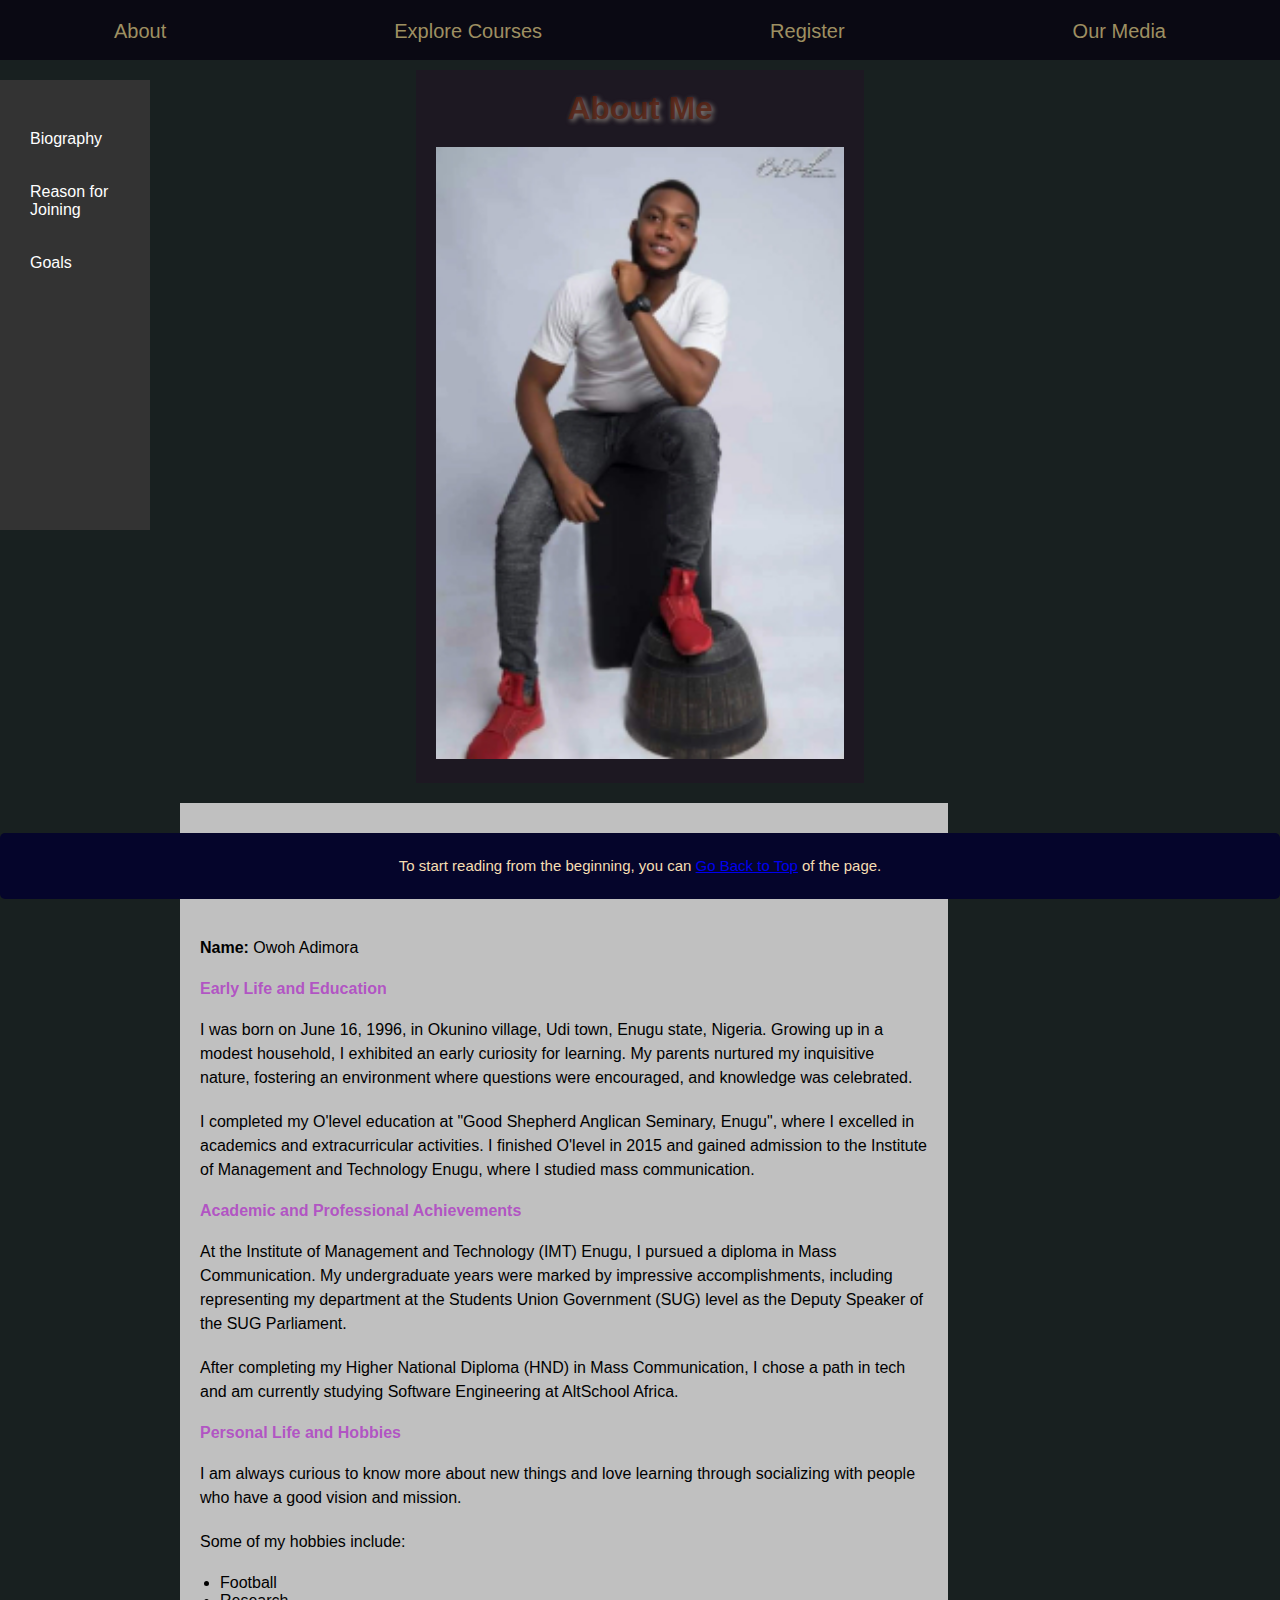
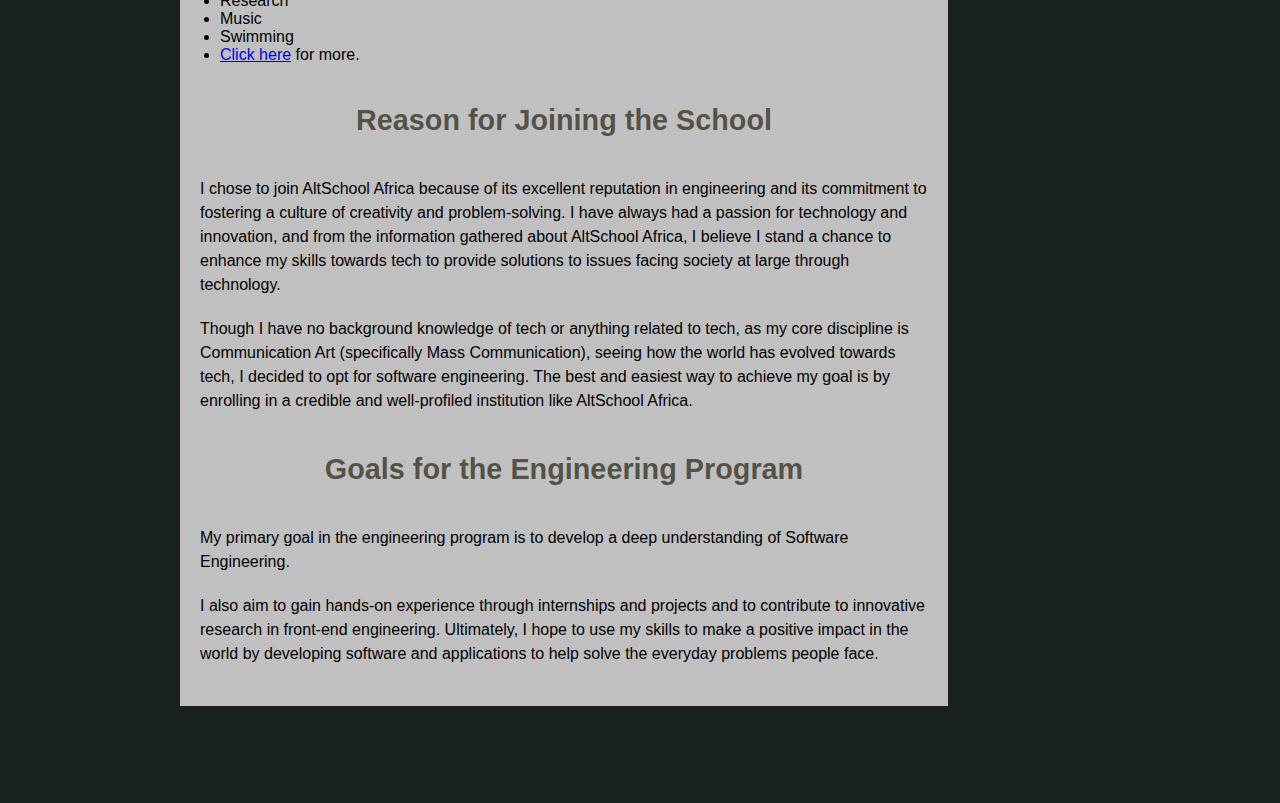
<file: index.html>
<!DOCTYPE html>
<html lang="en">
<head>
    <meta charset="UTF-8">
    <meta name="viewport" content="width=device-width, initial-scale=1.0">
    <title>About Me</title>
    <link rel="stylesheet" type="text/css" href="index-style.css">
</head>
<body>
    <nav>
        <ul>
            <a href="index.html" target="_blank"><li>About</li></a>
            <a href="table.html" target="_blank"><li>Explore Courses</li></a>
            <a href="form.html" target="_blank"><li>Register</li></a>
            <a href="#"><li>Our Media</li></a>
        </ul>
    </nav>

    <div id="menu">

        <ul>
            <li><a href="#biography">Biography</a></li>
            <li><a href="#reason">Reason for Joining</a></li>
            <li><a href="#goals">Goals</a></li>
        </ul>
    </div>

    <div class="container">
        <div class="cont1">
            <h1>About Me</h1>
            <img src="ALT_SCHOOL-ASSIGNMENT/Picture/file.jpg" alt="A picture of Adimora a few years back">
        </div>

        <main id="main-content">
            <section id="biography">
                <h2>Biography</h2>
                <p><b>Name:</b> Owoh Adimora</p>
            </section>

            <article>
                <header>
                    <h4>Early Life and Education</h4>
                </header>
                <p>
                    I was born on June 16, 1996, in Okunino village, Udi town, Enugu state, Nigeria. Growing up in a modest household, I exhibited an early curiosity for learning. My parents nurtured my inquisitive nature, fostering an environment where questions were encouraged, and knowledge was celebrated.
                </p>
                <p>
                    I completed my O'level education at "Good Shepherd Anglican Seminary, Enugu", where I excelled in academics and extracurricular activities. I finished O'level in 2015 and gained admission to the Institute of Management and Technology Enugu, where I studied mass communication.
                </p>
            </article>

            <article>
                <header>
                    <h4>Academic and Professional Achievements</h4>
                </header>
                <p>
                    At the Institute of Management and Technology (IMT) Enugu, I pursued a diploma in Mass Communication. My undergraduate years were marked by impressive accomplishments, including representing my department at the Students Union Government (SUG) level as the Deputy Speaker of the SUG Parliament.
                </p>
                <p>
                    After completing my Higher National Diploma (HND) in Mass Communication, I chose a path in tech and am currently studying Software Engineering at AltSchool Africa.
                </p>
            </article>

            <article>
                <header>
                    <h4>Personal Life and Hobbies</h4>
                </header>
                <p>
                    I am always curious to know more about new things and love learning through socializing with people who have a good vision and mission.
                </p>
                <p>Some of my hobbies include:</p>
                <ul>
                    <li>Football</li>
                    <li>Research</li>
                    <li>Music</li>
                    <li>Swimming</li>
                    <li><a href="media.html">Click here</a> for more.</li>
                </ul>
            </article>

            <section id="reason">
                <header>
                    <h2>Reason for Joining the School</h2>
                </header>
                <p>
                    I chose to join AltSchool Africa because of its excellent reputation in engineering and its commitment to fostering a culture of creativity and problem-solving. I have always had a passion for technology and innovation, and from the information gathered about AltSchool Africa, I believe I stand a chance to enhance my skills towards tech to provide solutions to issues facing society at large through technology.
                </p>
                <p>
                    Though I have no background knowledge of tech or anything related to tech, as my core discipline is Communication Art (specifically Mass Communication), seeing how the world has evolved towards tech, I decided to opt for software engineering. The best and easiest way to achieve my goal is by enrolling in a credible and well-profiled institution like AltSchool Africa.
                </p>
            </section>

            <section id="goals">
                <header>
                    <h2>Goals for the Engineering Program</h2>
                </header>
                <p>My primary goal in the engineering program is to develop a deep understanding of Software Engineering.</p>
                <p>I also aim to gain hands-on experience through internships and projects and to contribute to innovative research in front-end engineering. Ultimately, I hope to use my skills to make a positive impact in the world by developing software and applications to help solve the everyday problems people face.</p>
            </section>
        </main>
    </div>

    <footer>
        <p>To start reading from the beginning, you can <a id="bottom" href="#">Go Back to Top</a> of the page.</p>
    </footer>
</body>
</html>
</file>
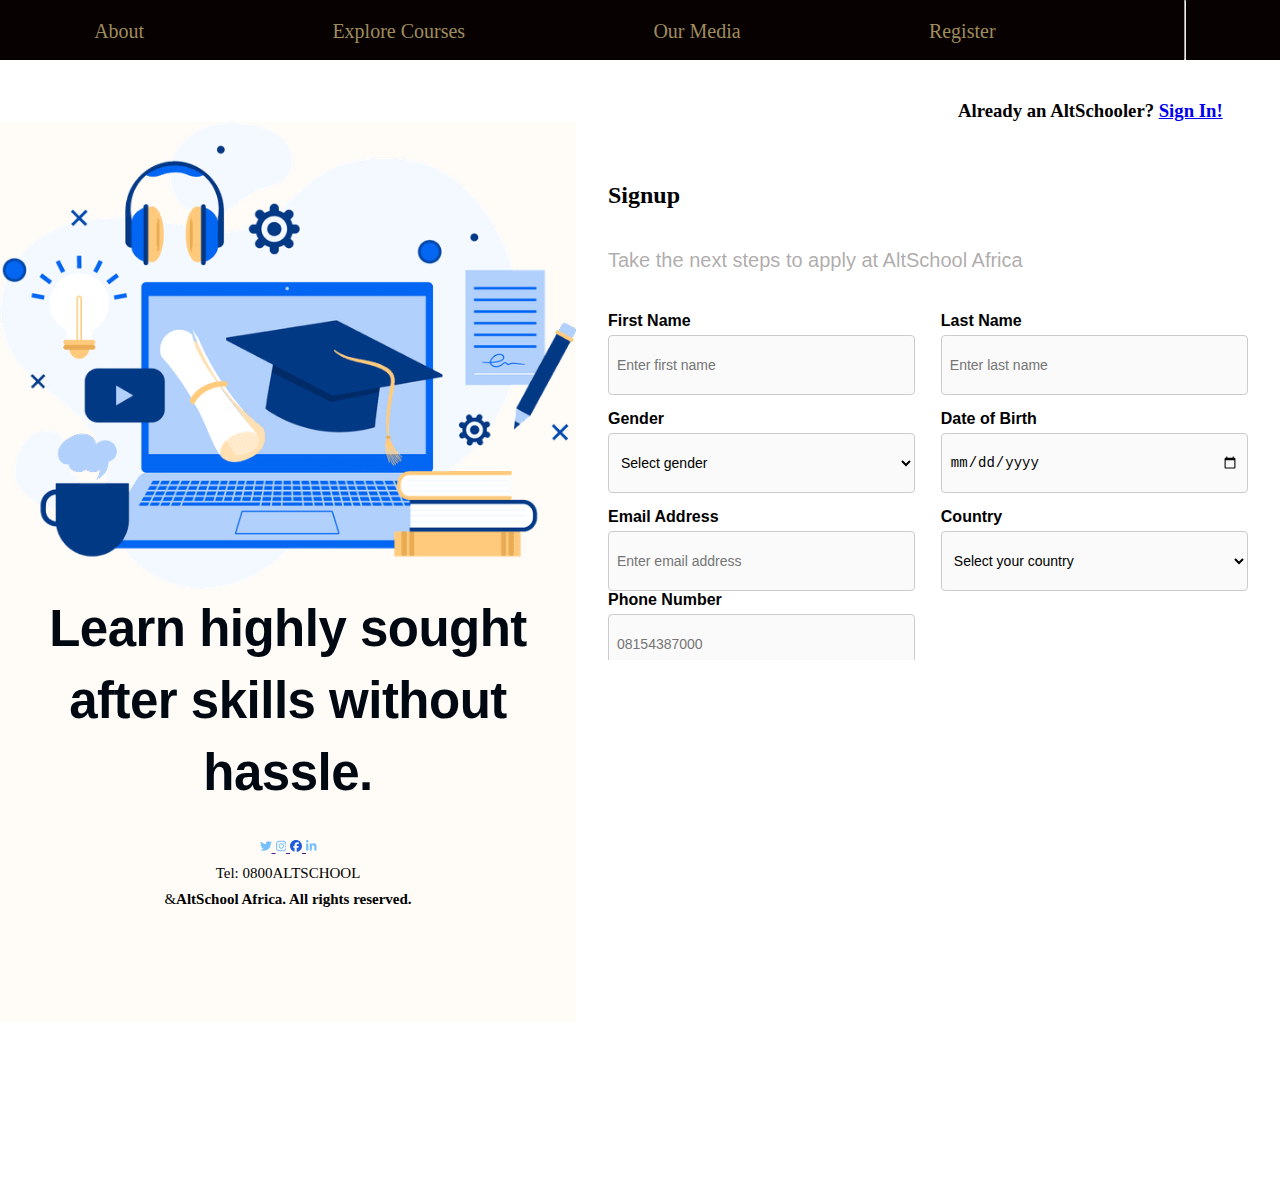
<file: form.html>
<!DOCTYPE html>
<html lang="en">
<head>
  <meta charset="UTF-8">
  <meta name="viewport" content="width=device-width, initial-scale=1.0">
  <title>AltSchool Application Form</title>
  <link rel="stylesheet" type="text/css" href="form-style.css">
</head>
<body>

  <nav>
    <ul>
      <a href="index.html"><li>About</li></a>
      <a href="table.html"><li>Explore Courses</li></a>
      <a href="media.html"><li>Our Media</li></a>
      <a href="#"><li>Register</li></a>
    <hr>
    </ul>
  </nav>

  <div class="container">
    <div class="cont1">
      <div class="logo-sect">
        <img id="myLogo" src="ALT_SCHOOL-ASSIGNMENT/logos/Alt-logo.png" alt="signing in logo">
      </div>

      <div class="div1">
        <p class="first-para"><strong>Learn highly sought after skills without hassle.</strong></p>
      </div>

      
      <div class="sicial-and-para">

        <!-- Social Media Icons -->
        <div class="social-media-icons">
          
          <a href="">
            <svg xmlns="http://www.w3.org/2000/svg" height="12" width="12" viewBox="0 0 512 512"><!--!Font Awesome Free 6.6.0 by @fontawesome - https://fontawesome.com License - https://fontawesome.com/license/free Copyright 2024 Fonticons, Inc.--><path fill="#74C0FC" d="M459.4 151.7c.3 4.5 .3 9.1 .3 13.6 0 138.7-105.6 298.6-298.6 298.6-59.5 0-114.7-17.2-161.1-47.1 8.4 1 16.6 1.3 25.3 1.3 49.1 0 94.2-16.6 130.3-44.8-46.1-1-84.8-31.2-98.1-72.8 6.5 1 13 1.6 19.8 1.6 9.4 0 18.8-1.3 27.6-3.6-48.1-9.7-84.1-52-84.1-103v-1.3c14 7.8 30.2 12.7 47.4 13.3-28.3-18.8-46.8-51-46.8-87.4 0-19.5 5.2-37.4 14.3-53 51.7 63.7 129.3 105.3 216.4 109.8-1.6-7.8-2.6-15.9-2.6-24 0-57.8 46.8-104.9 104.9-104.9 30.2 0 57.5 12.7 76.7 33.1 23.7-4.5 46.5-13.3 66.6-25.3-7.8 24.4-24.4 44.8-46.1 57.8 21.1-2.3 41.6-8.1 60.4-16.2-14.3 20.8-32.2 39.3-52.6 54.3z"/></svg>
          </a>
          
          <a href="">
            <svg xmlns="http://www.w3.org/2000/svg" height="12" width="10.5" viewBox="0 0 448 512"><!--!Font Awesome Free 6.6.0 by @fontawesome - https://fontawesome.com License - https://fontawesome.com/license/free Copyright 2024 Fonticons, Inc.--><path fill="#74C0FC" d="M224.1 141c-63.6 0-114.9 51.3-114.9 114.9s51.3 114.9 114.9 114.9S339 319.5 339 255.9 287.7 141 224.1 141zm0 189.6c-41.1 0-74.7-33.5-74.7-74.7s33.5-74.7 74.7-74.7 74.7 33.5 74.7 74.7-33.6 74.7-74.7 74.7zm146.4-194.3c0 14.9-12 26.8-26.8 26.8-14.9 0-26.8-12-26.8-26.8s12-26.8 26.8-26.8 26.8 12 26.8 26.8zm76.1 27.2c-1.7-35.9-9.9-67.7-36.2-93.9-26.2-26.2-58-34.4-93.9-36.2-37-2.1-147.9-2.1-184.9 0-35.8 1.7-67.6 9.9-93.9 36.1s-34.4 58-36.2 93.9c-2.1 37-2.1 147.9 0 184.9 1.7 35.9 9.9 67.7 36.2 93.9s58 34.4 93.9 36.2c37 2.1 147.9 2.1 184.9 0 35.9-1.7 67.7-9.9 93.9-36.2 26.2-26.2 34.4-58 36.2-93.9 2.1-37 2.1-147.8 0-184.8zM398.8 388c-7.8 19.6-22.9 34.7-42.6 42.6-29.5 11.7-99.5 9-132.1 9s-102.7 2.6-132.1-9c-19.6-7.8-34.7-22.9-42.6-42.6-11.7-29.5-9-99.5-9-132.1s-2.6-102.7 9-132.1c7.8-19.6 22.9-34.7 42.6-42.6 29.5-11.7 99.5-9 132.1-9s102.7-2.6 132.1 9c19.6 7.8 34.7 22.9 42.6 42.6 11.7 29.5 9 99.5 9 132.1s2.7 102.7-9 132.1z"/></svg>
          </a>
          
          <a href="">
            <svg xmlns="http://www.w3.org/2000/svg" height="12" width="12" viewBox="0 0 512 512"><!--!Font Awesome Free 6.6.0 by @fontawesome - https://fontawesome.com License - https://fontawesome.com/license/free Copyright 2024 Fonticons, Inc.--><path fill="#225add" d="M512 256C512 114.6 397.4 0 256 0S0 114.6 0 256C0 376 82.7 476.8 194.2 504.5V334.2H141.4V256h52.8V222.3c0-87.1 39.4-127.5 125-127.5c16.2 0 44.2 3.2 55.7 6.4V172c-6-.6-16.5-1-29.6-1c-42 0-58.2 15.9-58.2 57.2V256h83.6l-14.4 78.2H287V510.1C413.8 494.8 512 386.9 512 256h0z"/></svg>
          </a>
          
          <a href="">
             <svg xmlns="http://www.w3.org/2000/svg" height="12" width="10.5" viewBox="0 0 448 512"><!--!Font Awesome Free 6.6.0 by @fontawesome - https://fontawesome.com License - https://fontawesome.com/license/free Copyright 2024 Fonticons, Inc.--><path fill="#74C0FC" d="M100.3 448H7.4V148.9h92.9zM53.8 108.1C24.1 108.1 0 83.5 0 53.8a53.8 53.8 0 0 1 107.6 0c0 29.7-24.1 54.3-53.8 54.3zM447.9 448h-92.7V302.4c0-34.7-.7-79.2-48.3-79.2-48.3 0-55.7 37.7-55.7 76.7V448h-92.8V148.9h89.1v40.8h1.3c12.4-23.5 42.7-48.3 87.9-48.3 94 0 111.3 61.9 111.3 142.3V448z"/></svg>
          </a>
        </div>
  
        <div class="cont1-para">
          <p>Tel: 0800ALTSCHOOL</p>
            <p>&<strong>AltSchool Africa. All rights reserved.</strong></p>
        </div>

      </div>
        

    </div>

    <div class="cont2">
      <div>
        <h3>Already an AltSchooler? <a href="#">Sign In!</a></h3>
        <h2>Signup</h2>
        <p class="directive-para">Take the next steps to apply at AltSchool Africa</p>
      </div>

      <div class="form-cont">
        <form action="index.html" method="post">
    
          <div class="form-container">
            <div class="form-group">
              <label for="firstname">First Name</label>
              <input type="text" id="firstname" name="firstname" placeholder="Enter first name" required />
            </div>
             
            <div class="form-group">
              <label for="lastname">Last Name</label>
              <input type="text" id="lastname" name="laststname" placeholder="Enter last name" required />
            </div>
          </div>
          
          
          <div class="form-container">
            <div class="form-group">
              <label for="gender">Gender</label>
              <select>
                <option>Select gender</option>
                <option>Male</option>
                <option>Female</option>
              </select>
            </div>
            
            <div class="form-group">
              <label for="date-of-birth">Date of Birth</label>
              <input type="date" id="date-of-birth" name="date-of-birth" required/>
            </div>
          </div>
          
          
          <div class="form-container">
            <div class="form-group">
              <label for="email">Email Address</label>
              <input type="email" id="email" name="email" placeholder="Enter email address" required/>
              <div class="form-group"></div>
              <label for="number">Phone Number</label>
              <input type="tel" id="number" name="number" placeholder="08154387000" required />
            </div>
            
            <div class="form-group">
              <label for="country">Country</label>
            <select>
              <option>Select your country</option>
              <option value="Afghanistan">Afghanistan</option>
                <option value="Albania">Albania</option>
                <option value="Algeria">Algeria</option>
                <option value="Andorra">Andorra</option>
                <option value="Angola">Angola</option>
                <option value="Antigua and Barbuda">Antigua and Barbuda</option>
                <option value="Argentina">Argentina</option>
                <option value="Armenia">Armenia</option>
                <option value="Australia">Australia</option>
                <option value="Austria">Austria</option>
                <option value="Azerbaijan">Azerbaijan</option>
                <option value="Bahamas">Bahamas</option>
                <option value="Bahrain">Bahrain</option>
                <option value="Bangladesh">Bangladesh</option>
                <option value="Barbados">Barbados</option>
                <option value="Belarus">Belarus</option>
                <option value="Belgium">Belgium</option>
                <option value="Belize">Belize</option>
                <option value="Benin">Benin</option>
                <option value="Bhutan">Bhutan</option>
                <option value="Bolivia">Bolivia</option>
                <option value="Bosnia and Herzegovina">Bosnia and Herzegovina</option>
                <option value="Botswana">Botswana</option>
                <option value="Brazil">Brazil</option>
                <option value="Brunei">Brunei</option>
                <option value="Bulgaria">Bulgaria</option>
                <option value="Burkina Faso">Burkina Faso</option>
                <option value="Burundi">Burundi</option>
                <option value="Cabo Verde">Cabo Verde</option>
                <option value="Cambodia">Cambodia</option>
                <option value="Cameroon">Cameroon</option>
                <option value="Canada">Canada</option>
                <option value="Central African Republic">Central African Republic</option>
                <option value="Chad">Chad</option>
                <option value="Chile">Chile</option>
                <option value="China">China</option>
                <option value="Colombia">Colombia</option>
                <option value="Comoros">Comoros</option>
                <option value="Congo, Democratic Republic of the">Congo, Democratic Republic of the</option>
                <option value="Congo, Republic of the">Congo, Republic of the</option>
                <option value="Costa Rica">Costa Rica</option>
                <option value="Croatia">Croatia</option>
                <option value="Cuba">Cuba</option>
                <option value="Cyprus">Cyprus</option>
                <option value="Czech Republic">Czech Republic</option>
                <option value="Denmark">Denmark</option>
                <option value="Djibouti">Djibouti</option>
                <option value="Dominica">Dominica</option>
                <option value="Dominican Republic">Dominican Republic</option>
                <option value="East Timor">East Timor</option>
                <option value="Ecuador">Ecuador</option>
                <option value="Egypt">Egypt</option>
                <option value="El Salvador">El Salvador</option>
                <option value="Equatorial Guinea">Equatorial Guinea</option>
                <option value="Eritrea">Eritrea</option>
                <option value="Estonia">Estonia</option>
                <option value="Eswatini">Eswatini</option>
                <option value="Ethiopia">Ethiopia</option>
                <option value="Fiji">Fiji</option>
                <option value="Finland">Finland</option>
                <option value="France">France</option>
                <option value="Gabon">Gabon</option>
                <option value="Gambia">Gambia</option>
                <option value="Georgia">Georgia</option>
                <option value="Germany">Germany</option>
                <option value="Ghana">Ghana</option>
                <option value="Greece">Greece</option>
                <option value="Grenada">Grenada</option>
                <option value="Guatemala">Guatemala</option>
                <option value="Guinea">Guinea</option>
                <option value="Guinea-Bissau">Guinea-Bissau</option>
                <option value="Guyana">Guyana</option>
                <option value="Haiti">Haiti</option>
                <option value="Honduras">Honduras</option>
                <option value="Hungary">Hungary</option>
                <option value="Iceland">Iceland</option>
                <option value="India">India</option>
                <option value="Indonesia">Indonesia</option>
                <option value="Iran">Iran</option>
                <option value="Iraq">Iraq</option>
                <option value="Ireland">Ireland</option>
                <option value="Israel">Israel</option>
                <option value="Italy">Italy</option>
                <option value="Jamaica">Jamaica</option>
                <option value="Japan">Japan</option>
                <option value="Jordan">Jordan</option>
                <option value="Kazakhstan">Kazakhstan</option>
                <option value="Kenya">Kenya</option>
                <option value="Kiribati">Kiribati</option>
                <option value="Korea, North">Korea, North</option>
                <option value="Korea, South">Korea, South</option>
                <option value="Kosovo">Kosovo</option>
                <option value="Kuwait">Kuwait</option>
                <option value="Kyrgyzstan">Kyrgyzstan</option>
                <option value="Laos">Laos</option>
                <option value="Latvia">Latvia</option>
                <option value="Lebanon">Lebanon</option>
                <option value="Lesotho">Lesotho</option>
                <option value="Liberia">Liberia</option>
                <option value="Libya">Libya</option>
                <option value="Liechtenstein">Liechtenstein</option>
                <option value="Lithuania">Lithuania</option>
                <option value="Luxembourg">Luxembourg</option>
                <option value="Madagascar">Madagascar</option>
                <option value="Malawi">Malawi</option>
                <option value="Malaysia">Malaysia</option>
                <option value="Maldives">Maldives</option>
                <option value="Mali">Mali</option>
                <option value="Malta">Malta</option>
                <option value="Marshall Islands">Marshall Islands</option>
                <option value="Mauritania">Mauritania</option>
                <option value="Mauritius">Mauritius</option>
                <option value="Mexico">Mexico</option>
                <option value="Micronesia">Micronesia</option>
                <option value="Moldova">Moldova</option>
                <option value="Monaco">Monaco</option>
                <option value="Mongolia">Mongolia</option>
                <option value="Montenegro">Montenegro</option>
                <option value="Morocco">Morocco</option>
                <option value="Mozambique">Mozambique</option>
                <option value="Myanmar">Myanmar</option>
                <option value="Namibia">Namibia</option>
                <option value="Nauru">Nauru</option>
                <option value="Nepal">Nepal</option>
                <option value="Netherlands">Netherlands</option>
                <option value="New Zealand">New Zealand</option>
                <option value="Nicaragua">Nicaragua</option>
                <option value="Niger">Niger</option>
                <option value="Nigeria">Nigeria</option>
                <option value="North Macedonia">North Macedonia</option>
                <option value="Norway">Norway</option>
                <option value="Oman">Oman</option>
                <option value="Pakistan">Pakistan</option>
                <option value="Palau">Palau</option>
                <option value="Panama">Panama</option>
                <option value="Papua New Guinea">Papua New Guinea</option>
                <option value="Paraguay">Paraguay</option>
                <option value="Peru">Peru</option>
                <option value="Philippines">Philippines</option>
                <option value="Poland">Poland</option>
                <option value="Portugal">Portugal</option>
                <option value="Qatar">Qatar</option>
                <option value="Romania">Romania</option>
                <option value="Russia">Russia</option>
                <option value="Rwanda">Rwanda</option>
                <option value="Saint Kitts and Nevis">Saint Kitts and Nevis</option>
                <option value="Saint Lucia">Saint Lucia</option>
                <option value="Saint Vincent and the Grenadines">Saint Vincent and the Grenadines</option>
                <option value="Samoa">Samoa</option>
                <option value="San Marino">San Marino</option>
                <option value="Sao Tome and Principe">Sao Tome and Principe</option>
                <option value="Saudi Arabia">Saudi Arabia</option>
                <option value="Senegal">Senegal</option>
                <option value="Serbia">Serbia</option>
                <option value="Seychelles">Seychelles</option>
                <option value="Sierra Leone">Sierra Leone</option>
                <option value="Singapore">Singapore</option>
                <option value="Slovakia">Slovakia</option>
                <option value="Slovenia">Slovenia</option>
                <option value="Solomon Islands">Solomon Islands</option>
                <option value="Somalia">Somalia</option>
                <option value="South Africa">South Africa</option>
                <option value="South Sudan">South Sudan</option>
                <option value="Spain">Spain</option>
                <option value="Sri Lanka">Sri Lanka</option>
                <option value="Sudan">Sudan</option>
                <option value="Suriname">Suriname</option>
                <option value="Sweden">Sweden</option>
                <option value="Switzerland">Switzerland</option>
                <option value="Syria">Syria</option>
                <option value="Taiwan">Taiwan</option>
                <option value="Tajikistan">Tajikistan</option>
                <option value="Tanzania">Tanzania</option>
                <option value="Thailand">Thailand</option>
                <option value="Togo">Togo</option>
                <option value="Tonga">Tonga</option>
                <option value="Trinidad and Tobago">Trinidad and Tobago</option>
                <option value="Tunisia">Tunisia</option>
                <option value="Turkey">Turkey</option>
                <option value="Turkmenistan">Turkmenistan</option>
                <option value="Tuvalu">Tuvalu</option>
                <option value="Uganda">Uganda</option>
                <option value="Ukraine">Ukraine</option>
                <option value="United Arab Emirates">United Arab Emirates</option>
                <option value="United Kingdom">United Kingdom</option>
                <option value="United States">United States</option>
                <option value="Uruguay">Uruguay</option>
                <option value="Uzbekistan">Uzbekistan</option>
                <option value="Vanuatu">Vanuatu</option>
                <option value="Vatican City">Vatican City</option>
                <option value="Venezuela">Venezuela</option>
                <option value="Vietnam">Vietnam</option>
                <option value="Yemen">Yemen</option>
                <option value="Zambia">Zambia</option>
                <option value="Zimbabwe">Zimbabwe</option>
            </select>
            </div>
          </div>
        
          <div class="form-container">
            <div class="form-group">
              <label for="state">State/City of Residence</label>
              <input type="text" id="state" name="state" placeholder="enter your state of residenc...">
            </div>
            
             <div class="form-group">
              <label for="enquiries">How did you hear about us?</label>
              <select >
                <option>Select channel</option>
                <option>facebook</option>
                <option>Twitter</option>
                <option>youtube</option>
                <option>others</option>
              </select>
             </div>
          </div>
          
          
          <div class="form-container">
            <div class="form-group">
              <label for="password">Password</label>
              <input type="password" id="password" name="password" placeholder="Enter password" required>
             </div>
            
            <div class="form-group">
              <label for="confirm-password">Confirm Password</label>
              <input type="password" id="confirm-password" name="confirm-password" placeholder="Enter password again" aria-required="true">
            </div>
          </div>

          <footer>
            <p class="footer-para">
              By clicking continue, I agree to  <a href="https://altschoolafrica.com/terms-and-conditions" target="_blank"><span class="footer-span">Terms of Use</span></a>  and acknowledge that I have read the  <a href="https://altschoolafrica.com/privacy-policy" target="_blank"><span class="footer-span">Privacy Policy.</span></a> 
            </p>
              <button id="btn">Submit &#x2192;</button>
            <p>
            </footer>
          
      </div>

    </div>
</body>
</html>
</file>
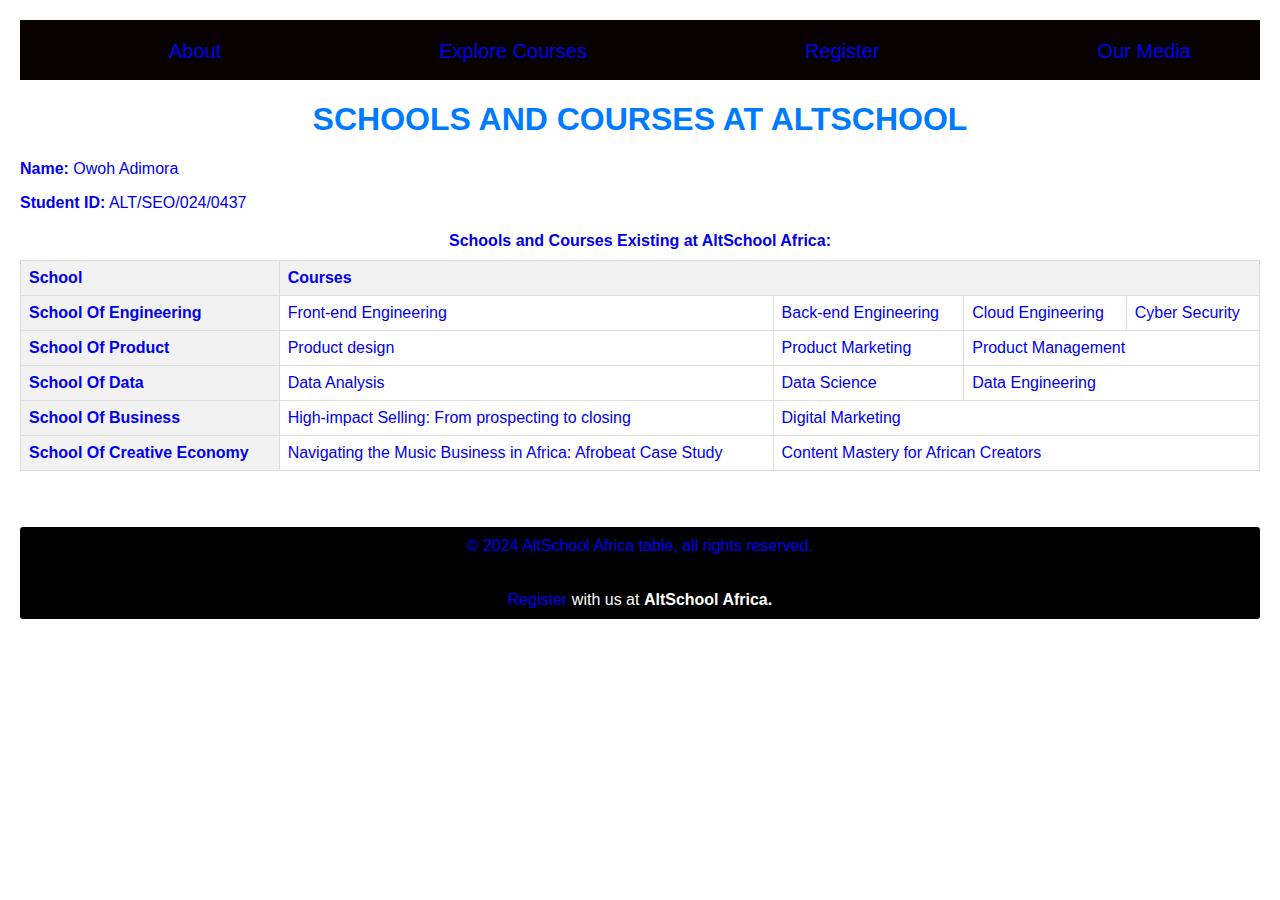
<file: table.html>
<!DOCTYPE html>
<html lang="en">
<head>
  <meta charset="UTF-8">
  <meta name="viewport" content="width=device-width, initial-scale=1.0">
  <title>My Table</title>
  <link rel="stylesheet" type="text/css" href="table-style.css">
</head>
<body>

  <nav>
    <ul>
      <a href="index.html" target="_blank"><li>About</li></a>
      <a href="#" target="_blank"><li>Explore Courses</li></a>
      <a href="form.html" target="_blank"><li>Register</li></a>
      <a href="media.html"><li>Our Media</li>
    </ul>
  </nav>

  <header>
    <h1>SCHOOLS AND COURSES AT ALTSCHOOL</h1>

  <p>
    <b>Name:</b> Owoh Adimora
  </p>

  <p>
    <b>Student ID:</b> ALT/SEO/024/0437
  </p>
  </header>

  <main>
    <table>
      <caption><b>Schools and Courses Existing at AltSchool Africa:</b></caption>
  
      <thead>
        <tr>
          <th>School</th>
          <th colspan="4">Courses</th>
        </tr>
      </thead>
  
      <tbody>
        <tr>
          <th>School Of Engineering</th>
          <td>Front-end Engineering</td>
          <td>Back-end Engineering</td>
          <td>Cloud Engineering</td>
          <td>Cyber Security</td>
        </tr>
  
        <tr>
          <th>School Of Product</th>
          <td>Product design</td>
          <td>Product Marketing</td>
          <td colspan="2">Product Management</td>
        </tr>
  
        <tr>
          <th>School Of Data</th>
          <td>Data Analysis</td>
          <td>Data Science</td>
          <td colspan="2">Data Engineering</td>
        </tr>
  
        <tr>
          <th>School Of Business</th>
          <td>High-impact Selling: From prospecting to closing</td>
          <td colspan="3">Digital Marketing</td>
        </tr>
  
        <tr>
          <th>School Of Creative Economy</th>
          <td>Navigating the Music Business in Africa: Afrobeat Case Study</td>
          <td colspan="3">Content Mastery for African Creators</td>
        </tr>
  
      </tbody>
  
    </table>
  
  </main><br><br>
  

  <footer>
    <p>
      &copy; 2024 AltSchool Africa table, all rights reserved. 
    </p>
    <p>
      <a href="form.html">Register</a> with us at <b>AltSchool Africa.</b>
    </p>
  </footer>
  
  
</body>
</html>
</file>
<file: index-style.css>
* {
            margin: 0;
            padding: 0;
            box-sizing: border-box;
        }

        body {
            font-family: Arial, sans-serif;
            background-color: rgb(24, 32, 32);
        }

        nav {
            position: sticky;
            top: 0;
            z-index: 500;
            background-color: rgb(8, 1, 1);
        }

        nav ul {
            display: flex;
            flex-wrap: wrap; /* Allows items to wrap on smaller screens */
            justify-content: space-around;
            width: 100%;
            height: 60px;
            background-color: rgba(16, 22, 47, 0.4);
            padding: 0;
            margin: 0;
        }

        nav ul li {
            list-style-type: none;
        }

        nav a {
            text-decoration: none;
            color: rgba(225, 206, 135, 0.699);
            font-size: 20px;
            display: block;
            padding: 20px 10px;
        }

        .container {
            display: flex;
            flex-direction: column;
            width: 100%;
            margin-bottom: 15px;
        }

        .cont1 {
            width: 90%; /* Adjusted for mobile */
            padding: 20px;
            text-align: center;
            margin: 10px auto; /* Centering for all screens */
            background-color: rgba(30, 23, 35, 0.872);
            border: 0;
        }

        .cont1 h1 {
            color: rgba(87, 31, 15, 0.808);
            margin-bottom: 20px;
            font-size: 2em;
            text-shadow: 2px 2px 5px rgba(172, 161, 148, 0.79);
        }

        .cont1 img {
            width: 100%;
            height: auto;
        }

        main {
            padding: 20px;
            background-color: silver;
            width: 90%; /* Adjusted for mobile */
            margin: 10px auto; /* Centering for all screens */
            border: 0;
            overflow-y: auto;
            scrollbar-width: none;
        }

        h2 {
            text-align: center;
            margin: 40px 0;
            color: rgba(35, 31, 16, 0.699);
            font-size: 1.8em;
        }

        h4 {
            color: rgba(176, 74, 196, 0.918);
        }

        p {
            margin: 20px 0;
            line-height: 1.5;
        }

        ul {
            margin: 20px 0;
            padding-left: 20px;
        }

        footer {
            text-align: center;
            padding: 20px;
            background-color: rgba(16, 22, 47, 0.4);
            margin-top: 20px;
        }

        footer {
            width: 100%;
            background-color: rgb(5, 5, 43);
            font-size: 15px;
            color: wheat;
            border-radius: 5px;
            position: sticky;
            bottom: 0;
            padding: 2px;
        }

        /* Sidebar Style */
        #menu {
            width: 150px;
            height: 50vh;
            background-color: #333;
            color: white;
            position: fixed;
            top: 80px; /* Adjusted to avoid overlapping with navbar */
            left: 0;
            padding: 20px;
            box-sizing: border-box;
        }

        /* Sidebar list items */
        #menu ul {
            list-style-type: none;
            padding: 0;
        }

        /* Sidebar list item links */
        #menu ul li {
            margin: 15px 0;
        }

        #menu ul li a {
            color: white;
            text-decoration: none;
            display: block;
            padding: 10px;
            transition: background-color 0.3s;
        }

        #menu ul li a:hover {
            background-color: #575757;
        }

        /* Main content adjusted to leave space for the sidebar */
        #main-content {
            margin-left: 180px; /* Adjusted margin for sidebar width */
            padding: 20px;
        }

        /* Media Queries for Responsive Design */
        @media (max-width: 768px) {
            nav ul {
                flex-direction: column; /* Stack navigation items on smaller screens */
                height: auto; /* Adjust height for stacked items */
            }

            #menu {
                position: relative;
                width: 100%;
                height: auto;
                top: 0;
                left: 0;
            }

            .container {
                flex-direction: column;
            }

            .cont1, main {
                width: 100%;
                margin: 0; /* Remove extra margin */
            }

            #main-content {
                margin-left: 0; /* Reset margin for small screens */
            }
        }

        @media (min-width: 769px) and (max-width: 1024px) {
            .cont1, main {
                width: 48%; /* Better layout for medium-sized screens */
                margin: 1%; /* Small margin between containers */
            }

            .container {
                flex-direction: row;
                flex-wrap: wrap; /* Allows wrapping in medium screens */
                justify-content: space-around; /* Space between items */
            }

            #main-content {
                margin-left: 180px; /* Adjust for the sidebar */
            }
        }

        @media (min-width: 1025px) {
            .cont1 {
                width: 35%;
            }

            main {
                width: 60%;
                height: auto;
            }

            #main-content {
                margin-left: 180px; /* Adjust for the sidebar */
            }
        }
</file>
<file: form-style.css>
* {
      padding: 0;
      margin: 0;
      box-sizing: border-box;
    }

    body{
      overflow-y: auto;
      scrollbar-width: none;
    }
    nav{
      position: sticky;
      top: 0;
      z-index: 500;
      background-color: rgb(8, 1, 1);
    }

    nav ul{
      display: flex;
      justify-content: space-around;
      width: 100%;
      height: 60px;
      text-decoration: none;
    }

    nav ul li{
      padding-top: 20px;
      list-style-type: none;
    }

    nav a{
      text-decoration: none;
      color: rgba(225, 206, 135, 0.699);
      font-size: 20px;
    }

    .container {
      display: flex;
      width: 100%;
      justify-content: space-between;
      margin-bottom: 15px;
    }

    .cont1 {
      width: 45%;
      background: #fffcf8;
      height: 100vh; /* Full height of the viewport */
      position: relative;
      top: 62px;
      bottom: 0;
      margin-bottom: 210px;
      z-index: 2;
    }

    img{
      width: 100%;
      object-fit: contain;
      height: 100%;
    }
    .div1 p{
      font-family: AlmarenaDisplayBold, sans-serif;
    color: #000812;
    font-size: 3.1875rem;
    line-height: 72px;
    text-align: center;
    margin-bottom: 25px;
    letter-spacing: -.51px;
    }

    .sicial-and-para{
      text-align: center;
      line-height: 26px;
    }

    .sicial-and-para p{
      font-size: 15px;
    }

    .cont2 {
      width: 50%;
      height: 600px;
      margin: 0 auto;
      overflow-y: auto; /* Allows vertical scrolling */
      position: relative; /* Positions children relative to this element */
      padding-bottom: 200px; /* Add padding to ensure space for fixed div */
      scrollbar-width: none;
    }

    .cont2 h3{
      margin-left: 350px;
      margin-top: 40px;
      margin-bottom: 60px;
    }

    .form-container {
      display: flex;
      justify-content: space-between;
      margin-bottom: 15px;
    }

    .form-group {
      display: flex;
      flex-direction: column;
      width: 48%; /* Ensures both form groups fit side by side */
    }

    .form-group label {
      margin-bottom: 5px;
      font-weight: bold;
      font-family: Arial, sans-serif;
    }

    .form-group input, 
    .form-group select {
      padding: 8px;
      font-size: 14px;
      border: 1px solid #ccc;
      border-radius: 4px;
      width: 100%;
      height: 60px;
      background-color: rgba(250, 250, 250);
    }

    /* Adjustments for smaller screens */
    @media (max-width: 600px) {
      .form-container {
        flex-direction: column;
      }

      .form-group {
        width: 100%;
        margin-bottom: 15px;
      }

      nav li{
    flex-direction: column;
  }
    }

    @media (max-width: 768px) {
    .cont1, .cont2 {
        width: 100%;
        height: auto;
    }
    .container {
        flex-direction: column;
    }
    .cont2 h3, .cont2 h2 {
        margin-left: 0;
        text-align: center;
    }
}


    #btn{
      width: 100%;
    padding: 16px 0px;
    background: rgb(106, 111, 245);
    color: rgb(255, 255, 255);
    font-family: EuclidRegular, sans-serif;
    display: flex;
    gap: 10px;
    border: none;
    border-radius: 6px;
    -webkit-box-align: center;
    align-items: center;
    -webkit-box-pack: center;
    justify-content: center;
    cursor: pointer;
    transition: 0.3s ease-in-out;
    }

    #btn:hover{
      background: rgba(99, 103, 203, 0.813);
    }

    .directive-para{
      color: rgba(107, 100, 100, 0.546);
      font-size: 20px;
      margin-bottom: 40px;
      margin-top: 40px;
      font-family: 'Arial Narrow', Arial, sans-serif;
    }

    .footer-para{
      font-size: 20px;
      margin: 25px 25px;
      color: #242424ab;
    }
  
    .footer-span{
     color: rgb(32, 84, 210);
    }
</file>
<file: table-style.css>
body {
      font-family: Arial, sans-serif;
      margin: 20px;
      
    }

    nav{
      position: sticky;
      top: 0;
      z-index: 500;
      background-color: rgb(8, 1, 1);
    }

    nav ul{
      display: flex;
      justify-content: space-around;
      width: 100%;
      height: 60px;
      text-decoration: none;
    }

    nav ul li{
      padding-top: 20px;
      list-style-type: none;
    }

    nav a{
      text-decoration: none;
      font-size: 20px;
    }

    h1{
      text-align: center;
      color: #007bff;
    }
    table {
      width: 100%;
      border-collapse: collapse;
      margin-top: 20px;
    }
    th, td {
      border: 1px solid #ddd;
      padding: 8px;
    }
    th {
      background-color: #f2f2f2;
      text-align: left;
    }
    caption {
      font-weight: bold;
      margin-bottom: 10px;
    }
    a {
      text-decoration: none; /* Remove underline from links */
    }
    
    footer {
      width: 100%;
      border-radius: 3px;
      margin-top: 20px;
      text-align: center;
      color: white;
      background-color: black;
    }

    footer p{
      padding: 10px;
    }
    
    /* Media queries for responsiveness */
@media (max-width: 768px) {
  nav ul {
      flex-direction: column;
      align-items: center;
  }

  nav ul a {
      padding: 10px;
      text-align: center;
  }

  header, main, footer {
      padding: 10px;
  }

  table {
      display: block;
      width: 100%;
      overflow-x: auto;
      white-space: nowrap;
  }

  th, td {
      padding: 8px;
      font-size: 14px;
  }

  footer {
      padding: 15px;
  }
}

@media (max-width: 480px) {
  nav ul {
      flex-direction: column;
      padding: 0;
  }

  nav ul a {
      width: 100%;
      text-align: center;
      padding: 10px;
  }

  table {
      font-size: 12px;
  }

  th, td {
      padding: 6px;
  }

  footer {
      padding: 10px;
  }
}
</file>
